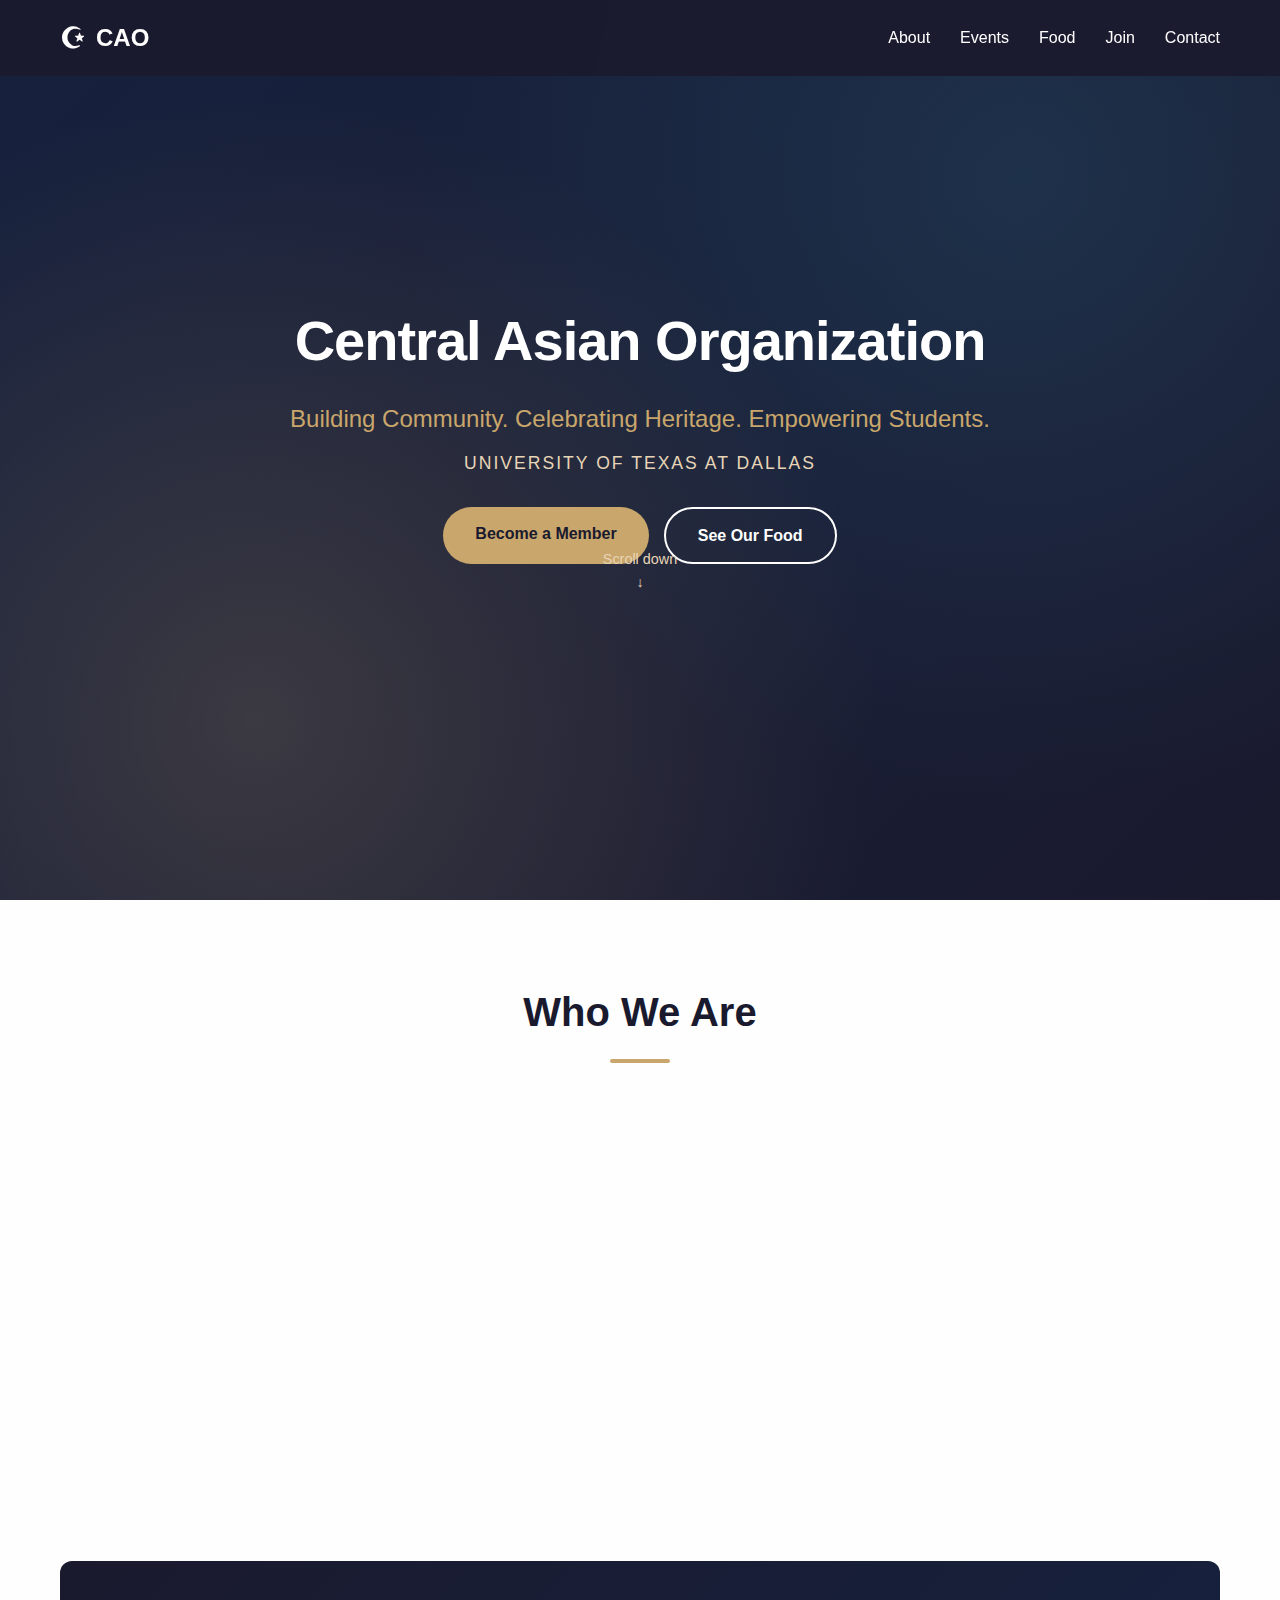
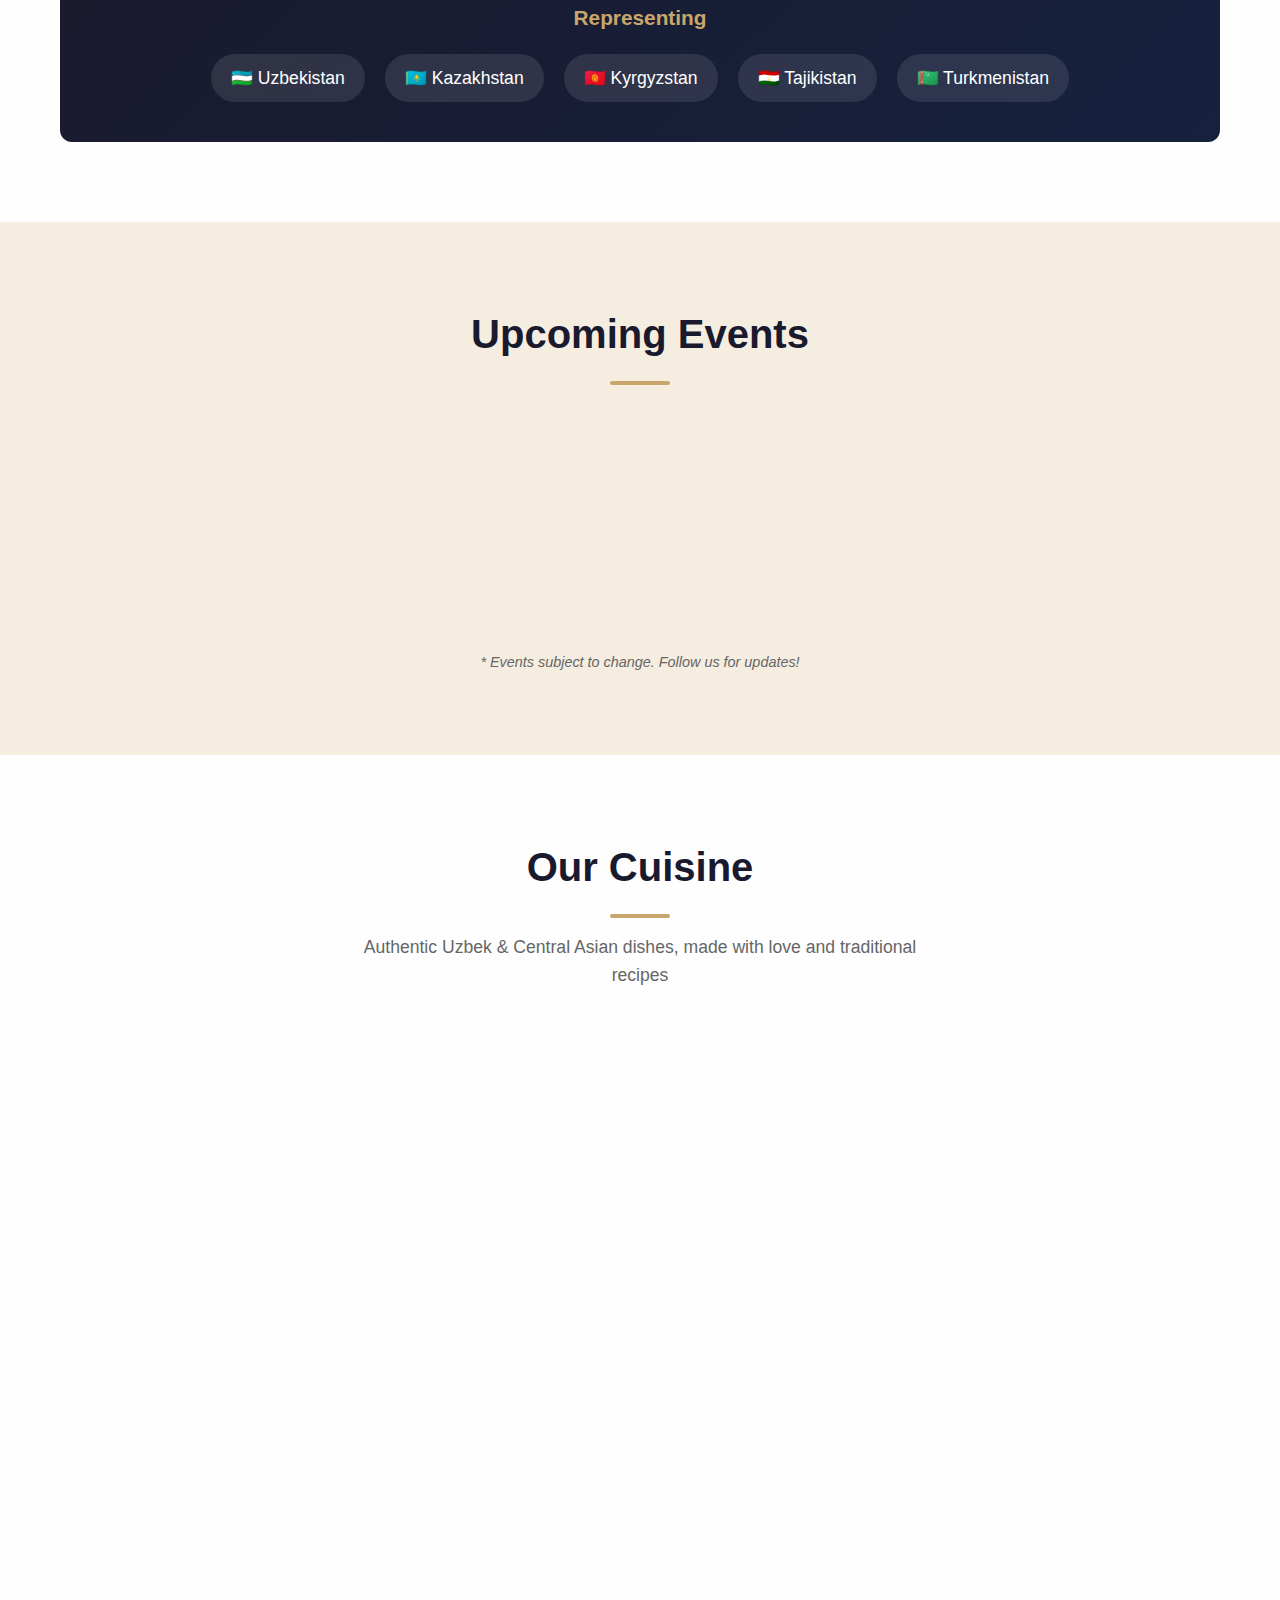
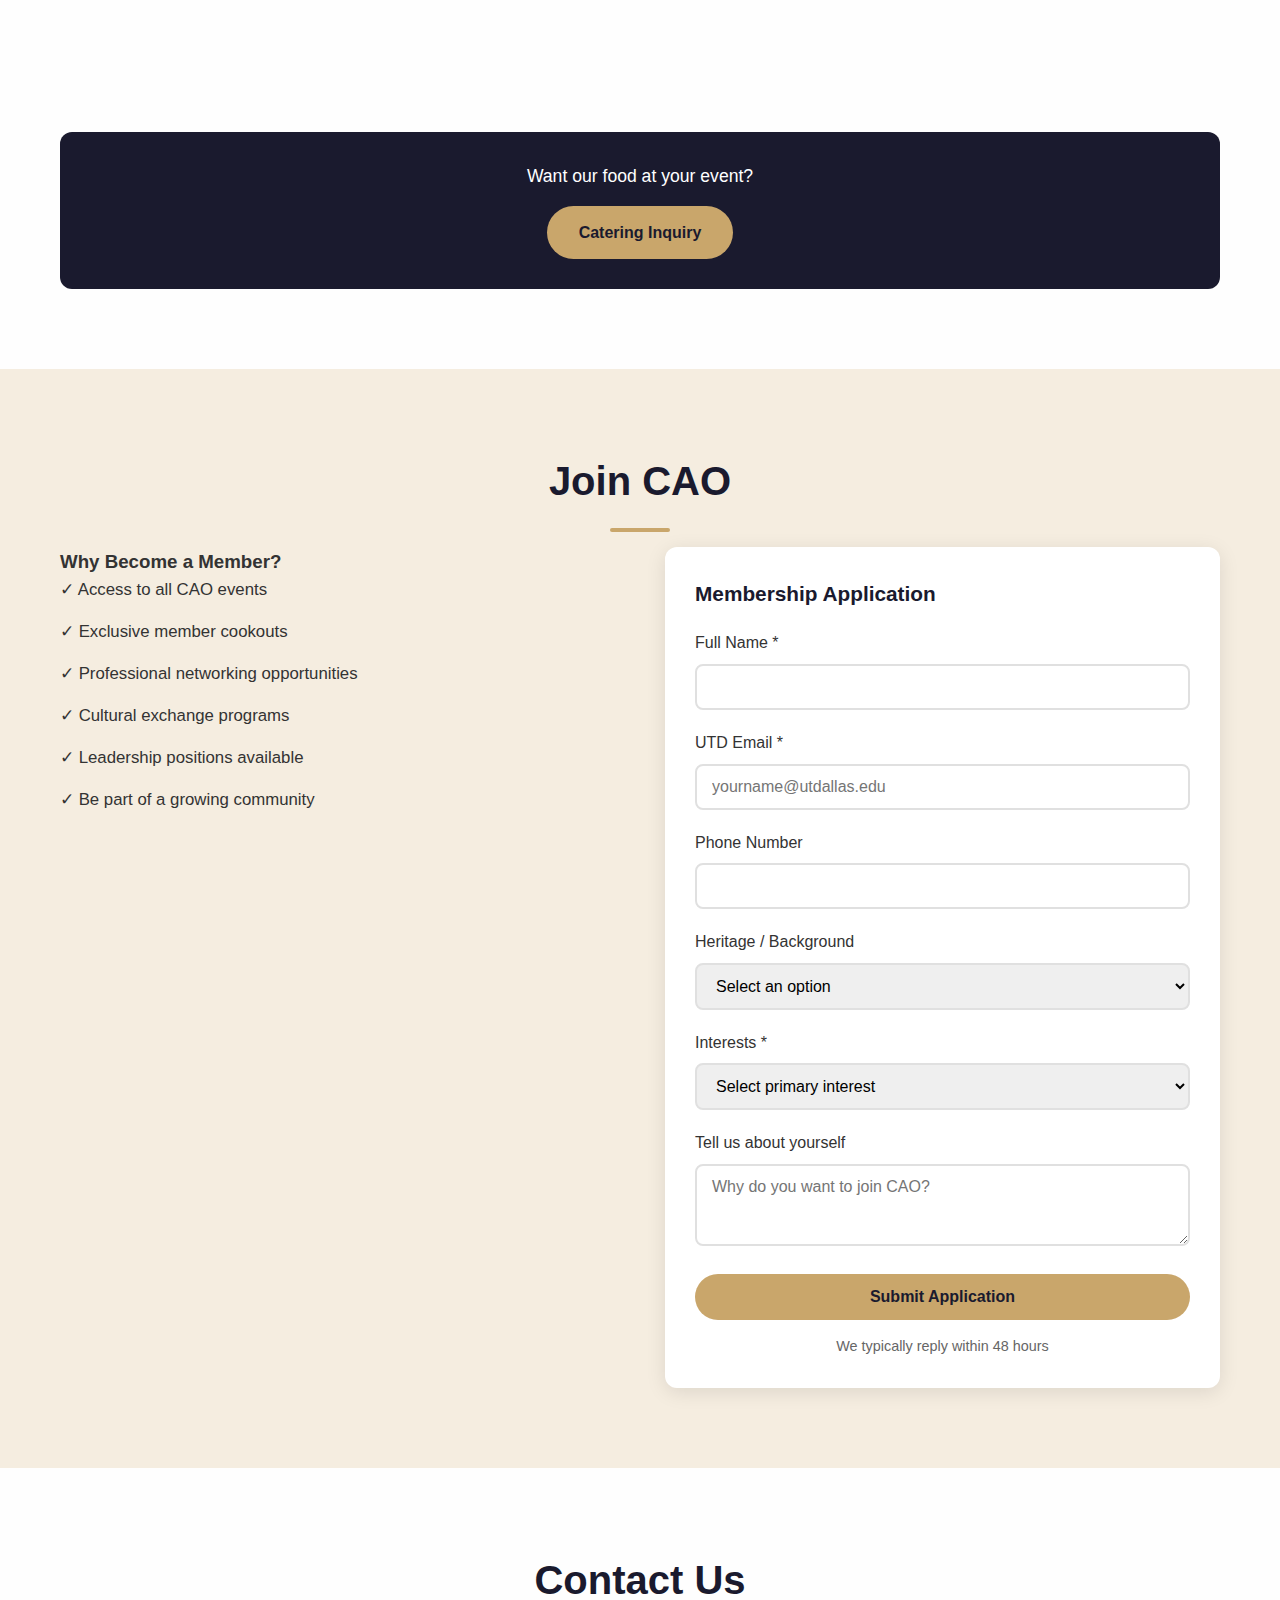
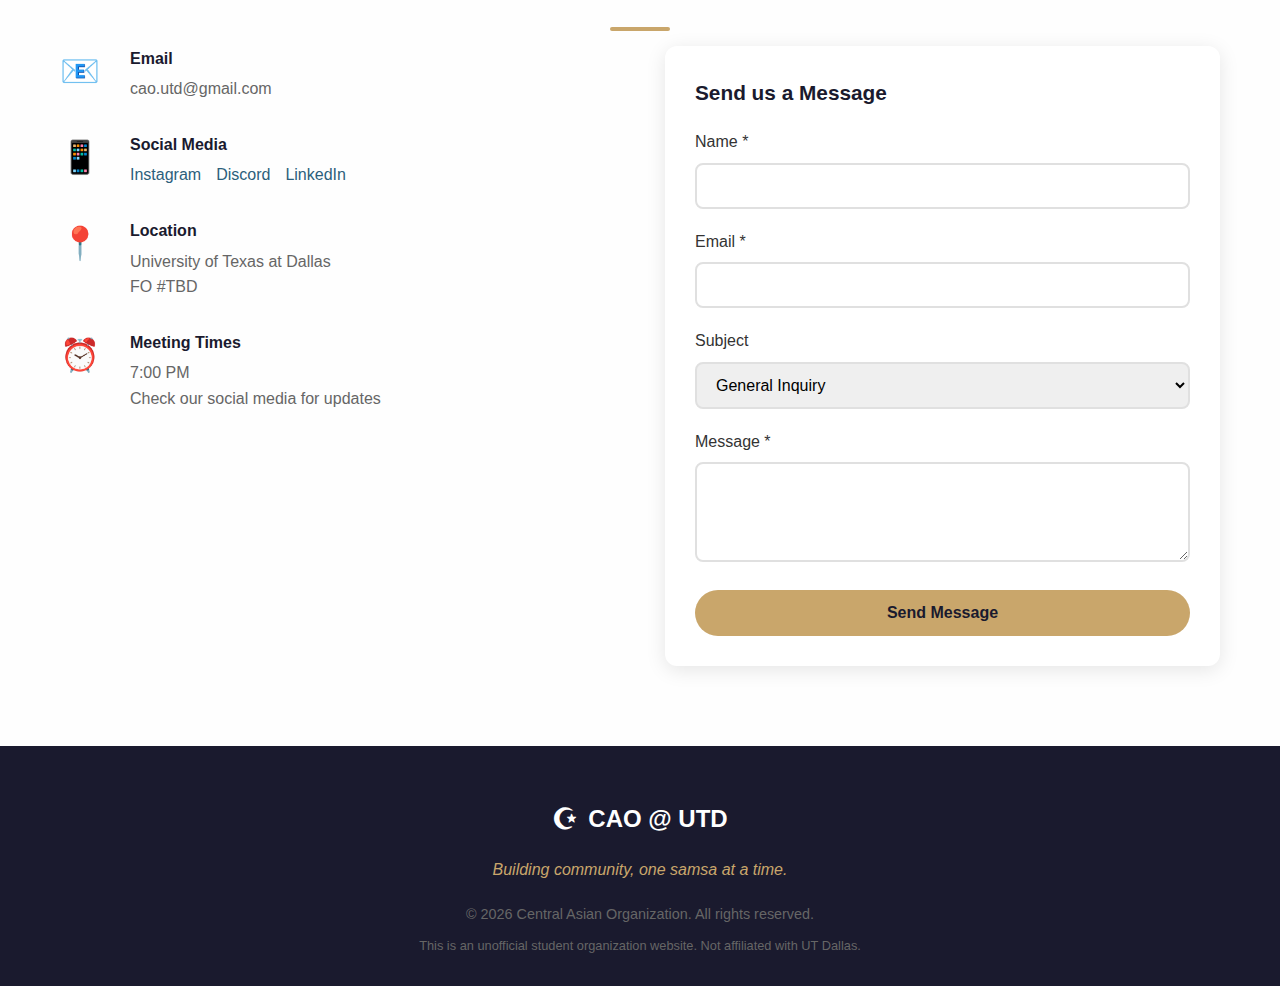
<file: index.html>
<!DOCTYPE html>
<html lang="en">
<head>
    <meta charset="UTF-8">
    <meta name="viewport" content="width=device-width, initial-scale=1.0">
    <title>Central Asian Organization | UTD</title>
    <meta name="description" content="CAO at UTD - Celebrating Central Asian culture, heritage, and cuisine. Join us for events, cookouts, and community.">
    <link rel="stylesheet" href="css/style.css">
    <link rel="icon" href="data:image/svg+xml,<svg xmlns='http://www.w3.org/2000/svg' viewBox='0 0 100 100'><text y='.9em' font-size='90'>🌏</text></svg>">
</head>
<body>
    <!-- Navigation -->
    <nav class="navbar">
        <div class="nav-container">
            <a href="#home" class="logo">
                <span class="logo-icon">☪</span>
                <span class="logo-text">CAO</span>
            </a>
            <button class="mobile-menu-btn" aria-label="Toggle menu">
                <span></span>
                <span></span>
                <span></span>
            </button>
            <ul class="nav-links">
                <li><a href="#about">About</a></li>
                <li><a href="#events">Events</a></li>
                <li><a href="#food">Food</a></li>
                <li><a href="#membership">Join</a></li>
                <li><a href="#contact">Contact</a></li>
            </ul>
        </div>
    </nav>

    <!-- Hero Section -->
    <section id="home" class="hero">
        <div class="hero-content">
            <h1>Central Asian Organization</h1>
            <p class="tagline">Building Community. Celebrating Heritage. Empowering Students.</p>
            <p class="university">University of Texas at Dallas</p>
            <div class="hero-buttons">
                <a href="#membership" class="btn btn-primary">Become a Member</a>
                <a href="#food" class="btn btn-secondary">See Our Food</a>
            </div>
            <div class="scroll-indicator">
                <span>Scroll down</span>
                <div class="arrow">↓</div>
            </div>
        </div>
        <div class="hero-overlay"></div>
    </section>

    <!-- About Section -->
    <section id="about" class="section">
        <div class="container">
            <h2 class="section-title">Who We Are</h2>
            <div class="about-grid">
                <div class="about-card">
                    <div class="about-icon">🎯</div>
                    <h3>Our Mission</h3>
                    <p>The Central Asian Organization (CAO) at UTD builds community, celebrates heritage, and empowers students from Uzbekistan, Kazakhstan, Kyrgyzstan, Tajikistan, Turkmenistan, and beyond through cultural events, language exchange, professional networking, and authentic cuisine that brings us together.</p>
                </div>
                <div class="about-card">
                    <div class="about-icon">🤝</div>
                    <h3>What We Do</h3>
                    <p>We host cultural nights, language exchanges, professional development events, and our famous cookouts featuring authentic Uzbek and Central Asian dishes. We bridge communities and create lasting connections.</p>
                </div>
                <div class="about-card">
                    <div class="about-icon">🌟</div>
                    <h3>Why Join</h3>
                    <p>Whether you're from Central Asia or simply interested in the culture, food, and people of this incredible region — CAO is your home at UTD. Make friends, learn new skills, and taste amazing food.</p>
                </div>
            </div>
            
            <!-- Countries We Represent -->
            <div class="countries-section">
                <h3>Representing</h3>
                <div class="countries-grid">
                    <span class="country">🇺🇿 Uzbekistan</span>
                    <span class="country">🇰🇿 Kazakhstan</span>
                    <span class="country">🇰🇬 Kyrgyzstan</span>
                    <span class="country">🇹🇯 Tajikistan</span>
                    <span class="country">🇹🇲 Turkmenistan</span>
                </div>
            </div>
        </div>
    </section>

    <!-- Events Section -->
    <section id="events" class="section section-alt">
        <div class="container">
            <h2 class="section-title">Upcoming Events</h2>
            <div class="events-grid">
                <div class="event-card">
                    <div class="event-date">
                        <span class="month">FEB</span>
                        <span class="day">22</span>
                    </div>
                    <div class="event-details">
                        <h3>Spring Cookout</h3>
                        <p class="event-location">📍 Student Union Plaza</p>
                        <p class="event-time">🕐 11:00 AM - 2:00 PM</p>
                        <p>Fresh samsas, manti, and more! Bring your friends and taste authentic Central Asian cuisine.</p>
                    </div>
                </div>
                <div class="event-card">
                    <div class="event-date">
                        <span class="month">MAR</span>
                        <span class="day">08</span>
                    </div>
                    <div class="event-details">
                        <h3>Nowruz Celebration</h3>
                        <p class="event-location">📍 Club Fair Room</p>
                        <p class="event-time">🕐 6:00 PM - 9:00 PM</p>
                        <p>Welcome spring with traditional Nowruz dishes, music, and cultural activities. Open to all UTD students!</p>
                    </div>
                </div>
                <div class="event-card">
                    <div class="event-date">
                        <span class="month">MAR</span>
                        <span class="day">15</span>
                    </div>
                    <div class="event-details">
                        <h3>Language Exchange Night</h3>
                        <p class="event-location">📍 JSOM Building</p>
                        <p class="event-time">🕐 7:00 PM - 9:00 PM</p>
                        <p>Learn basic phrases in Uzbek, Russian, and other Central Asian languages. All levels welcome!</p>
                    </div>
                </div>
            </div>
            <p class="events-note">* Events subject to change. Follow us for updates!</p>
        </div>
    </section>

    <!-- Food Section -->
    <section id="food" class="section">
        <div class="container">
            <h2 class="section-title">Our Cuisine</h2>
            <p class="section-subtitle">Authentic Uzbek & Central Asian dishes, made with love and traditional recipes</p>
            
            <div class="food-grid">
                <div class="food-item">
                    <div class="food-image" style="background: linear-gradient(135deg, #e8d5b7 0%, #c9a66b 100%);">
                        <span class="food-emoji">🥟</span>
                    </div>
                    <h3>Samsa</h3>
                    <p>Flaky pastry filled with spiced lamb or beef, baked to golden perfection. Our signature dish.</p>
                </div>
                <div class="food-item">
                    <div class="food-image" style="background: linear-gradient(135deg, #f5e6d3 0%, #deb887 100%);">
                        <span class="food-emoji">🥟</span>
                    </div>
                    <h3>Manti</h3>
                    <p>Steamed dumplings filled with tender meat and onions, served with tangy yogurt sauce.</p>
                </div>
                <div class="food-item">
                    <div class="food-image" style="background: linear-gradient(135deg, #ffe4b5 0%, #daa520 100%);">
                        <span class="food-emoji">🍢</span>
                    </div>
                    <h3>Shashlik</h3>
                    <p>Juicy marinated meat skewers grilled to smoky perfection. A Central Asian favorite.</p>
                </div>
                <div class="food-item">
                    <div class="food-image" style="background: linear-gradient(135deg, #fff8dc 0%, #f0e68c 100%);">
                        <span class="food-emoji">🍜</span>
                    </div>
                    <h3>Lagman</h3>
                    <p>Hand-pulled noodles stir-fried with vegetables and your choice of meat in aromatic spices.</p>
                </div>
                <div class="food-item">
                    <div class="food-image" style="background: linear-gradient(135deg, #f4a460 0%, #8b4513 100%);">
                        <span class="food-emoji">🫓</span>
                    </div>
                    <h3>Non / Lepyoshka</h3>
                    <p>Traditional flatbread baked in a tandir-style oven. Perfect with any dish or as a snack.</p>
                </div>
                <div class="food-item">
                    <div class="food-image" style="background: linear-gradient(135deg, #98fb98 0%, #32cd32 100%);">
                        <span class="food-emoji">🥗</span>
                    </div>
                    <h3>Achchiq</h3>
                    <p>Refreshing sprout salad with mung beans, cilantro, and chili-vinegar dressing.</p>
                </div>
            </div>
            
            <div class="food-cta">
                <p>Want our food at your event?</p>
                <a href="#contact" class="btn btn-primary">Catering Inquiry</a>
            </div>
        </div>
    </section>

    <!-- Membership Section -->
    <section id="membership" class="section section-alt">
        <div class="container">
            <h2 class="section-title">Join CAO</h2>
            <div class="membership-content">
                <div class="membership-info">
                    <h3>Why Become a Member?</h3>
                    <ul class="benefits-list">
                        <li>✓ Access to all CAO events</li>
                        <li>✓ Exclusive member cookouts</li>
                        <li>✓ Professional networking opportunities</li>
                        <li>✓ Cultural exchange programs</li>
                        <li>✓ Leadership positions available</li>
                        <li>✓ Be part of a growing community</li>
                    </ul>
                </div>
                <div class="membership-form-container">
                    <h3>Membership Application</h3>
                    <form id="membership-form" class="membership-form">
                        <div class="form-group">
                            <label for="name">Full Name *</label>
                            <input type="text" id="name" name="name" required>
                        </div>
                        <div class="form-group">
                            <label for="email">UTD Email *</label>
                            <input type="email" id="email" name="email" required placeholder="yourname@utdallas.edu">
                        </div>
                        <div class="form-group">
                            <label for="phone">Phone Number</label>
                            <input type="tel" id="phone" name="phone">
                        </div>
                        <div class="form-group">
                            <label for="heritage">Heritage / Background</label>
                            <select id="heritage" name="heritage">
                                <option value="">Select an option</option>
                                <option value="uzbek">Uzbek</option>
                                <option value="kazakh">Kazakh</option>
                                <option value="kyrgyz">Kyrgyz</option>
                                <option value="tajik">Tajik</option>
                                <option value="turkmen">Turkmen</option>
                                <option value="other-central-asian">Other Central Asian</option>
                                <option value="other">Other</option>
                            </select>
                        </div>
                        <div class="form-group">
                            <label for="interests">Interests *</label>
                            <select id="interests" name="interests" required>
                                <option value="">Select primary interest</option>
                                <option value="cultural">Cultural Events</option>
                                <option value="food">Food & Cookouts</option>
                                <option value="language">Language Exchange</option>
                                <option value="networking">Professional Networking</option>
                                <option value="leadership">Leadership</option>
                            </select>
                        </div>
                        <div class="form-group">
                            <label for="message">Tell us about yourself</label>
                            <textarea id="message" name="message" rows="3" placeholder="Why do you want to join CAO?"></textarea>
                        </div>
                        <button type="submit" class="btn btn-primary btn-full">Submit Application</button>
                    </form>
                    <p class="form-note">We typically reply within 48 hours</p>
                </div>
            </div>
        </div>
    </section>

    <!-- Contact Section -->
    <section id="contact" class="section">
        <div class="container">
            <h2 class="section-title">Contact Us</h2>
            <div class="contact-grid">
                <div class="contact-info">
                    <div class="contact-item">
                        <span class="contact-icon">📧</span>
                        <div>
                            <h4>Email</h4>
                            <a href="mailto:cao.utd@gmail.com">cao.utd@gmail.com</a>
                        </div>
                    </div>
                    <div class="contact-item">
                        <span class="contact-icon">📱</span>
                        <div>
                            <h4>Social Media</h4>
                            <div class="social-links">
                                <a href="https://www.instagram.com/cao_utd/" target="_blank">Instagram</a>
                                <a href="#" target="_blank">Discord</a>
                                <a href="#" target="_blank">LinkedIn</a>
                            </div>
                        </div>
                    </div>
                    <div class="contact-item">
                        <span class="contact-icon">📍</span>
                        <div>
                            <h4>Location</h4>
                            <p>University of Texas at Dallas<br>FO #TBD</p>
                        </div>
                    </div>
                    <div class="contact-item">
                        <span class="contact-icon">⏰</span>
                        <div>
                            <h4>Meeting Times</h4>
                            <p> 7:00 PM<br>Check our social media for updates</p>
                        </div>
                    </div>
                </div>
                <div class="contact-form-container">
                    <h3>Send us a Message</h3>
                    <form id="contact-form" class="contact-form">
                        <div class="form-group">
                            <label for="contact-name">Name *</label>
                            <input type="text" id="contact-name" name="name" required>
                        </div>
                        <div class="form-group">
                            <label for="contact-email">Email *</label>
                            <input type="email" id="contact-email" name="email" required>
                        </div>
                        <div class="form-group">
                            <label for="subject">Subject</label>
                            <select id="subject" name="subject">
                                <option value="general">General Inquiry</option>
                                <option value="membership">Membership</option>
                                <option value="catering">Catering Request</option>
                                <option value="partnership">Partnership</option>
                                <option value="other">Other</option>
                            </select>
                        </div>
                        <div class="form-group">
                            <label for="contact-message">Message *</label>
                            <textarea id="contact-message" name="message" rows="4" required></textarea>
                        </div>
                        <button type="submit" class="btn btn-primary btn-full">Send Message</button>
                    </form>
                </div>
            </div>
        </div>
    </section>

    <!-- Footer -->
    <footer class="footer">
        <div class="container">
            <div class="footer-content">
                <div class="footer-logo">
                    <span class="logo-icon">☪</span>
                    <span>CAO @ UTD</span>
                </div>
                <p class="footer-tagline">Building community, one samsa at a time.</p>
                <p class="footer-copyright">© 2026 Central Asian Organization. All rights reserved.</p>
                <p class="footer-disclaimer">This is an unofficial student organization website. Not affiliated with UT Dallas.</p>
            </div>
        </div>
    </footer>

    <script src="js/main.js"></script>
</body>
</html>
</file>
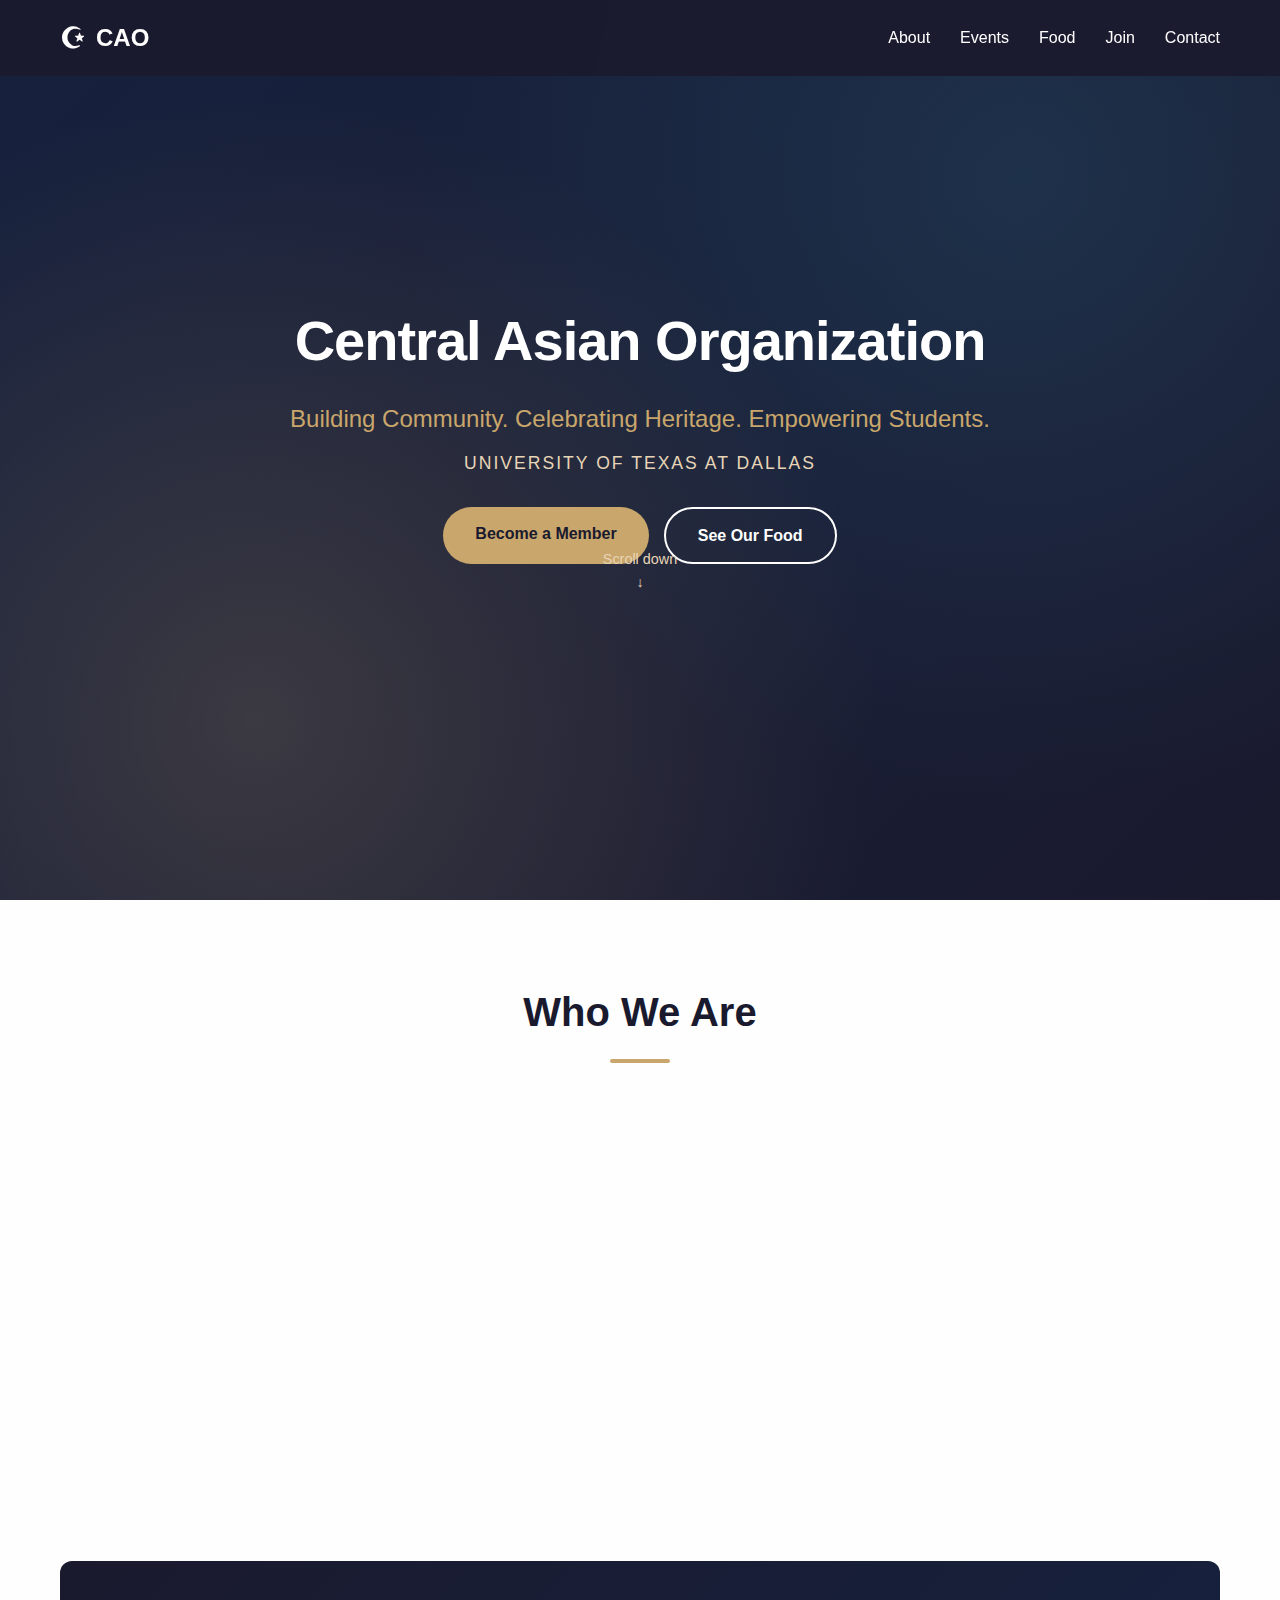
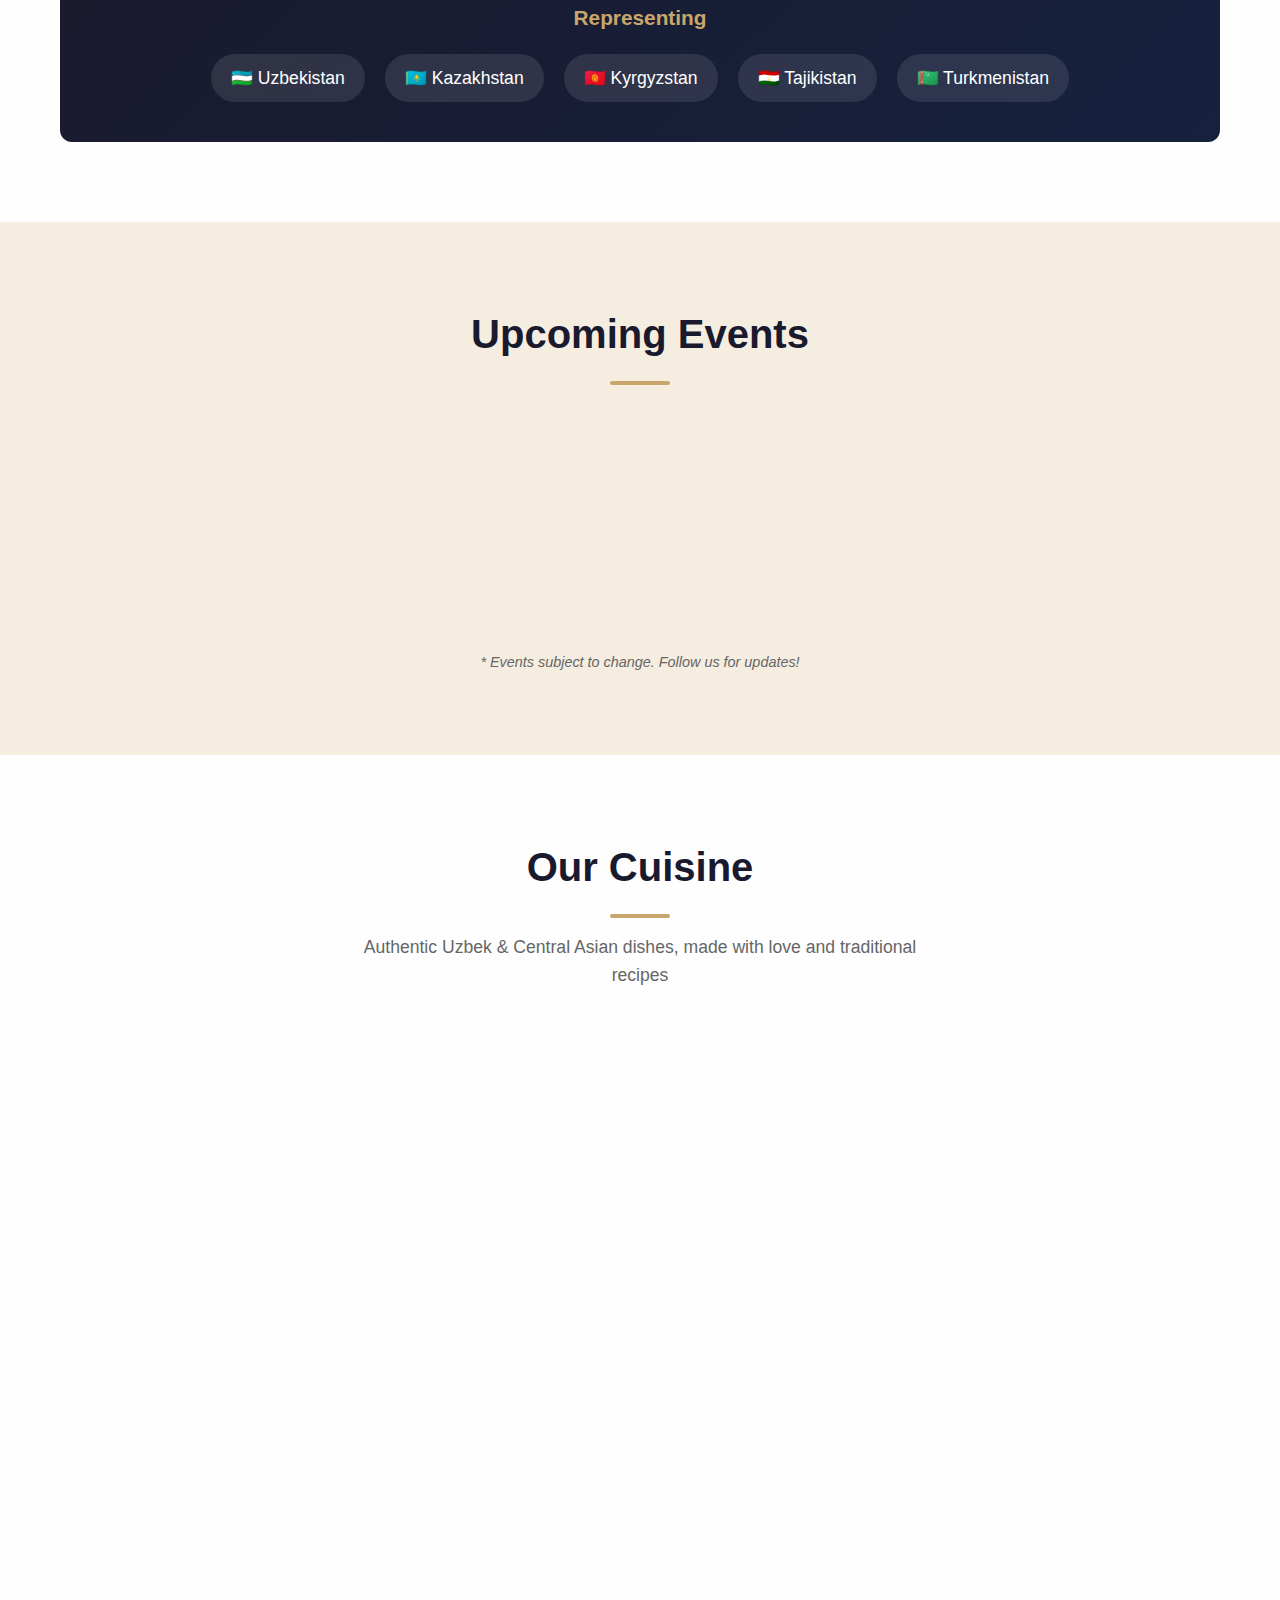
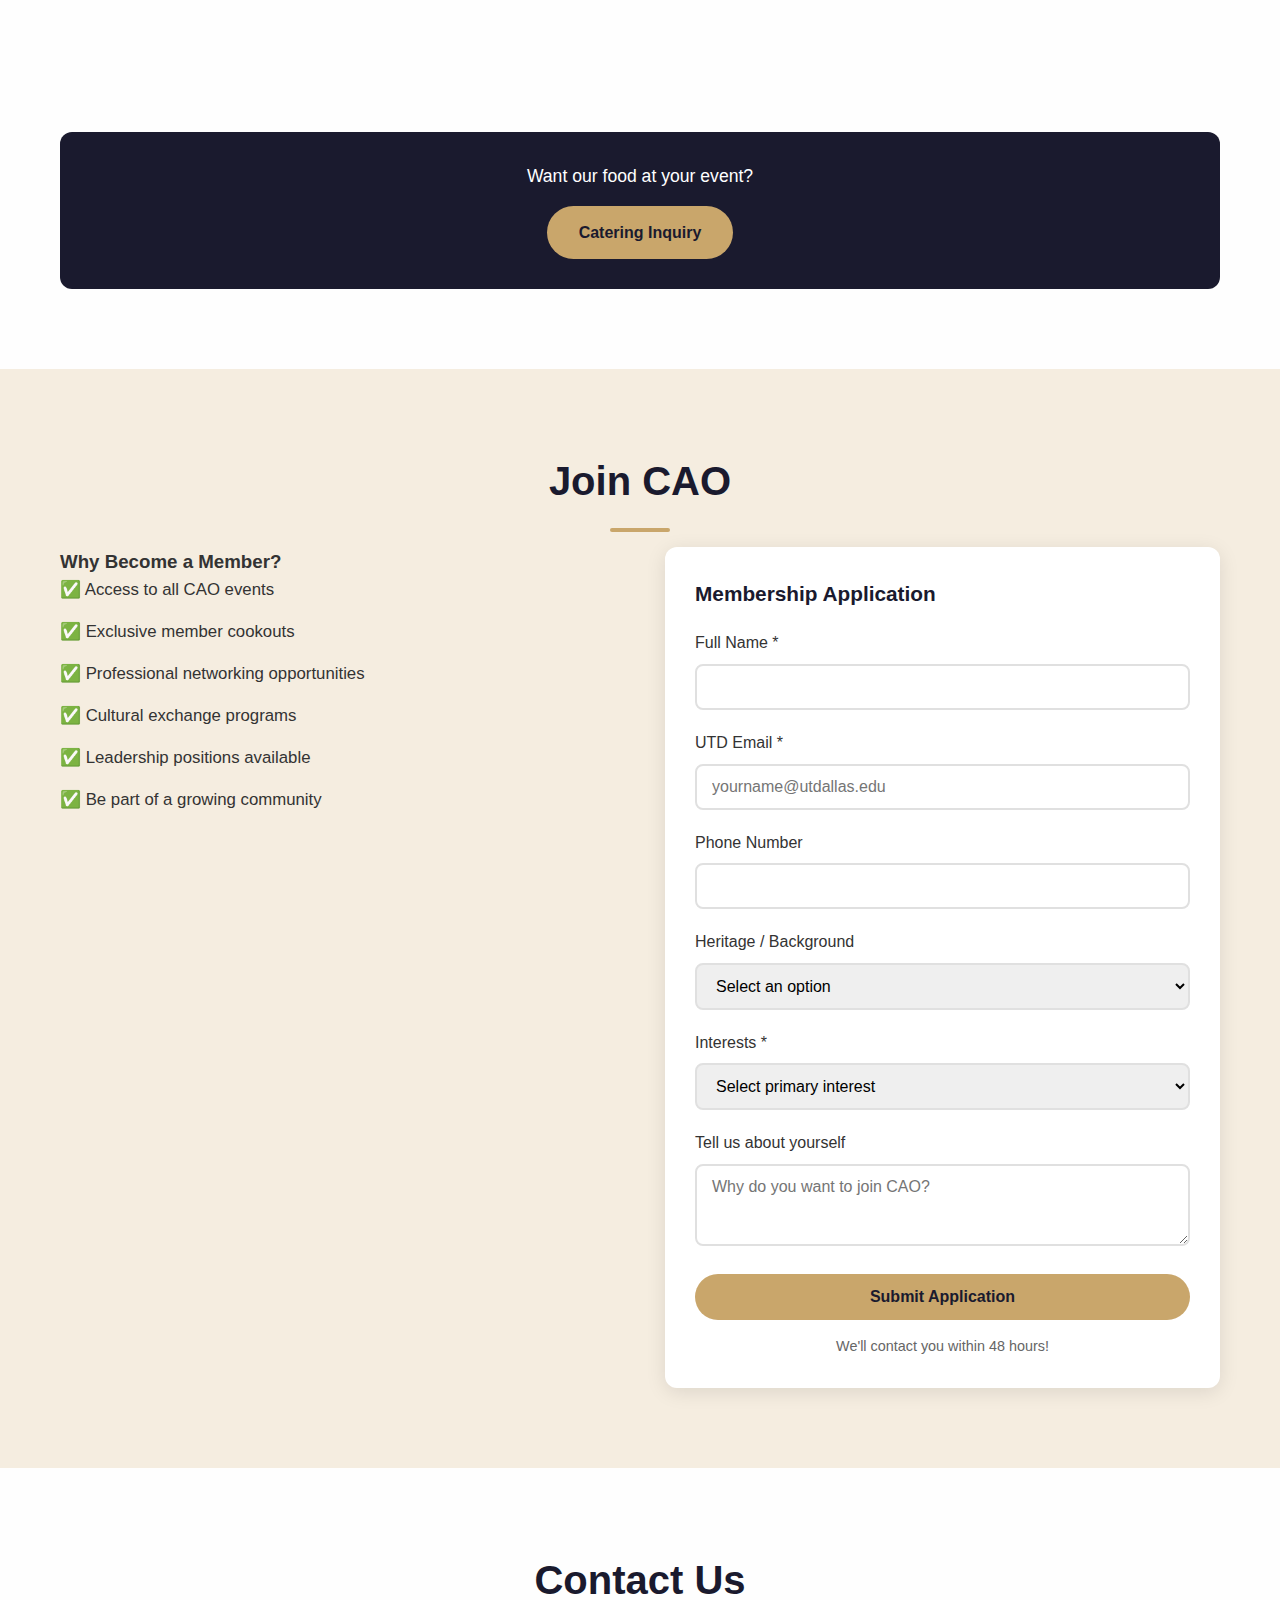
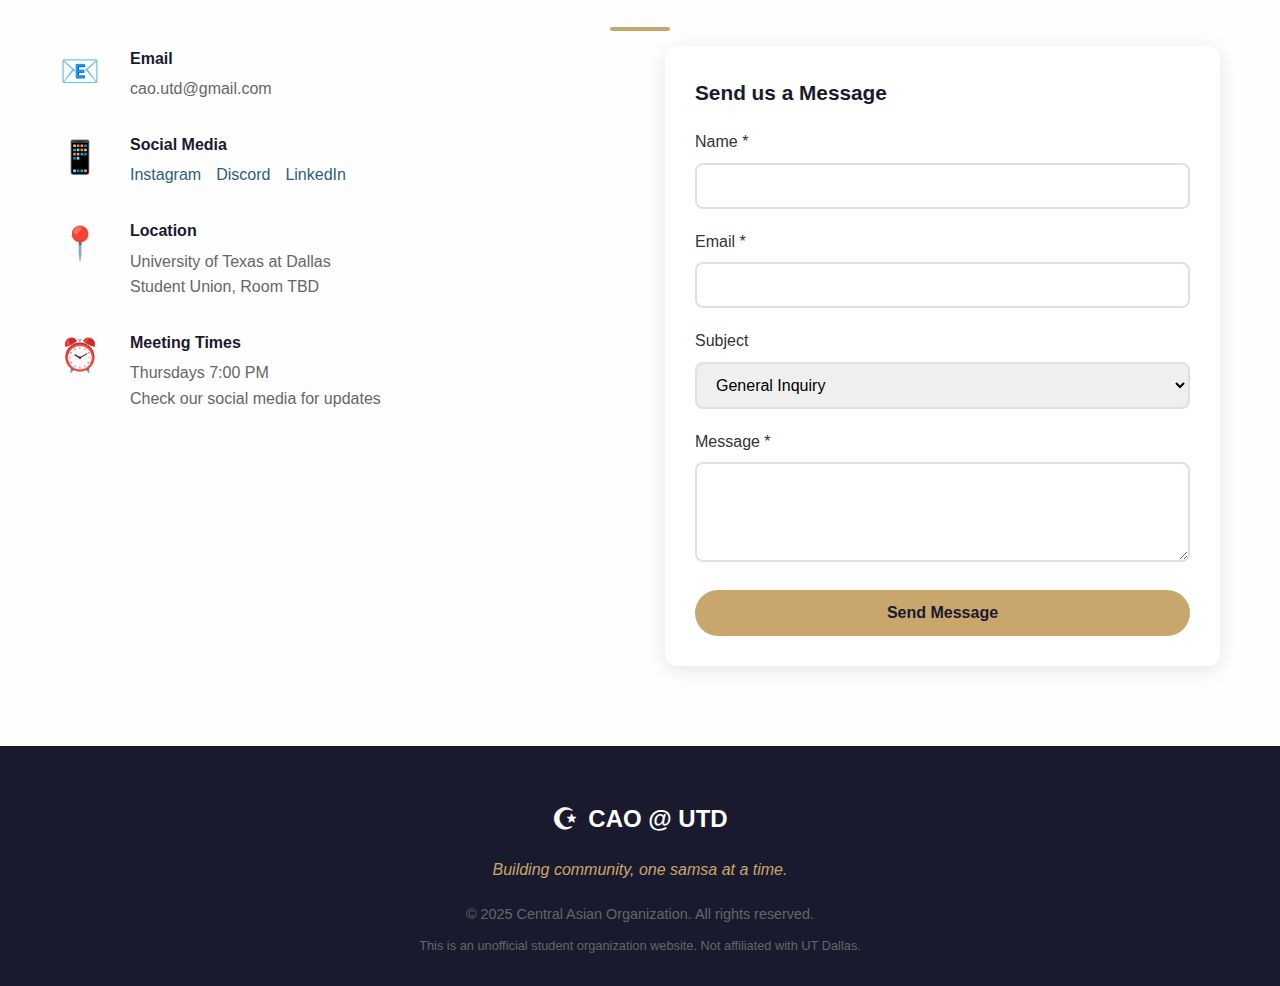
<file: cao-website/index.html>
<!DOCTYPE html>
<html lang="en">
<head>
    <meta charset="UTF-8">
    <meta name="viewport" content="width=device-width, initial-scale=1.0">
    <title>Central Asian Organization | UTD</title>
    <meta name="description" content="CAO at UTD - Celebrating Central Asian culture, heritage, and cuisine. Join us for events, cookouts, and community.">
    <link rel="stylesheet" href="css/style.css">
    <link rel="icon" href="data:image/svg+xml,<svg xmlns='http://www.w3.org/2000/svg' viewBox='0 0 100 100'><text y='.9em' font-size='90'>🌏</text></svg>">
</head>
<body>
    <!-- Navigation -->
    <nav class="navbar">
        <div class="nav-container">
            <a href="#home" class="logo">
                <span class="logo-icon">☪</span>
                <span class="logo-text">CAO</span>
            </a>
            <button class="mobile-menu-btn" aria-label="Toggle menu">
                <span></span>
                <span></span>
                <span></span>
            </button>
            <ul class="nav-links">
                <li><a href="#about">About</a></li>
                <li><a href="#events">Events</a></li>
                <li><a href="#food">Food</a></li>
                <li><a href="#membership">Join</a></li>
                <li><a href="#contact">Contact</a></li>
            </ul>
        </div>
    </nav>

    <!-- Hero Section -->
    <section id="home" class="hero">
        <div class="hero-content">
            <h1>Central Asian Organization</h1>
            <p class="tagline">Building Community. Celebrating Heritage. Empowering Students.</p>
            <p class="university">University of Texas at Dallas</p>
            <div class="hero-buttons">
                <a href="#membership" class="btn btn-primary">Become a Member</a>
                <a href="#food" class="btn btn-secondary">See Our Food</a>
            </div>
            <div class="scroll-indicator">
                <span>Scroll down</span>
                <div class="arrow">↓</div>
            </div>
        </div>
        <div class="hero-overlay"></div>
    </section>

    <!-- About Section -->
    <section id="about" class="section">
        <div class="container">
            <h2 class="section-title">Who We Are</h2>
            <div class="about-grid">
                <div class="about-card">
                    <div class="about-icon">🎯</div>
                    <h3>Our Mission</h3>
                    <p>The Central Asian Organization (CAO) at UTD builds community, celebrates heritage, and empowers students from Uzbekistan, Kazakhstan, Kyrgyzstan, Tajikistan, Turkmenistan, and beyond through cultural events, language exchange, professional networking, and authentic cuisine that brings us together.</p>
                </div>
                <div class="about-card">
                    <div class="about-icon">🤝</div>
                    <h3>What We Do</h3>
                    <p>We host cultural nights, language exchanges, professional development events, and our famous cookouts featuring authentic Uzbek and Central Asian dishes. We bridge communities and create lasting connections.</p>
                </div>
                <div class="about-card">
                    <div class="about-icon">🌟</div>
                    <h3>Why Join</h3>
                    <p>Whether you're from Central Asia or simply interested in the culture, food, and people of this incredible region — CAO is your home at UTD. Make friends, learn new skills, and taste amazing food.</p>
                </div>
            </div>
            
            <!-- Countries We Represent -->
            <div class="countries-section">
                <h3>Representing</h3>
                <div class="countries-grid">
                    <span class="country">🇺🇿 Uzbekistan</span>
                    <span class="country">🇰🇿 Kazakhstan</span>
                    <span class="country">🇰🇬 Kyrgyzstan</span>
                    <span class="country">🇹🇯 Tajikistan</span>
                    <span class="country">🇹🇲 Turkmenistan</span>
                </div>
            </div>
        </div>
    </section>

    <!-- Events Section -->
    <section id="events" class="section section-alt">
        <div class="container">
            <h2 class="section-title">Upcoming Events</h2>
            <div class="events-grid">
                <div class="event-card">
                    <div class="event-date">
                        <span class="month">FEB</span>
                        <span class="day">22</span>
                    </div>
                    <div class="event-details">
                        <h3>Spring Cookout</h3>
                        <p class="event-location">📍 Student Union Plaza</p>
                        <p class="event-time">🕐 11:00 AM - 2:00 PM</p>
                        <p>Fresh samsas, manti, and more! Bring your friends and taste authentic Central Asian cuisine.</p>
                    </div>
                </div>
                <div class="event-card">
                    <div class="event-date">
                        <span class="month">MAR</span>
                        <span class="day">08</span>
                    </div>
                    <div class="event-details">
                        <h3>Nowruz Celebration</h3>
                        <p class="event-location">📍 Club Fair Room</p>
                        <p class="event-time">🕐 6:00 PM - 9:00 PM</p>
                        <p>Welcome spring with traditional Nowruz dishes, music, and cultural activities. Open to all UTD students!</p>
                    </div>
                </div>
                <div class="event-card">
                    <div class="event-date">
                        <span class="month">MAR</span>
                        <span class="day">15</span>
                    </div>
                    <div class="event-details">
                        <h3>Language Exchange Night</h3>
                        <p class="event-location">📍 JSOM Building</p>
                        <p class="event-time">🕐 7:00 PM - 9:00 PM</p>
                        <p>Learn basic phrases in Uzbek, Russian, and other Central Asian languages. All levels welcome!</p>
                    </div>
                </div>
            </div>
            <p class="events-note">* Events subject to change. Follow us for updates!</p>
        </div>
    </section>

    <!-- Food Section -->
    <section id="food" class="section">
        <div class="container">
            <h2 class="section-title">Our Cuisine</h2>
            <p class="section-subtitle">Authentic Uzbek & Central Asian dishes, made with love and traditional recipes</p>
            
            <div class="food-grid">
                <div class="food-item">
                    <div class="food-image" style="background: linear-gradient(135deg, #e8d5b7 0%, #c9a66b 100%);">
                        <span class="food-emoji">🥟</span>
                    </div>
                    <h3>Samsa</h3>
                    <p>Flaky pastry filled with spiced lamb or beef, baked to golden perfection. Our signature dish.</p>
                </div>
                <div class="food-item">
                    <div class="food-image" style="background: linear-gradient(135deg, #f5e6d3 0%, #deb887 100%);">
                        <span class="food-emoji">🥟</span>
                    </div>
                    <h3>Manti</h3>
                    <p>Steamed dumplings filled with tender meat and onions, served with tangy yogurt sauce.</p>
                </div>
                <div class="food-item">
                    <div class="food-image" style="background: linear-gradient(135deg, #ffe4b5 0%, #daa520 100%);">
                        <span class="food-emoji">🍢</span>
                    </div>
                    <h3>Shashlik</h3>
                    <p>Juicy marinated meat skewers grilled to smoky perfection. A Central Asian favorite.</p>
                </div>
                <div class="food-item">
                    <div class="food-image" style="background: linear-gradient(135deg, #fff8dc 0%, #f0e68c 100%);">
                        <span class="food-emoji">🍜</span>
                    </div>
                    <h3>Lagman</h3>
                    <p>Hand-pulled noodles stir-fried with vegetables and your choice of meat in aromatic spices.</p>
                </div>
                <div class="food-item">
                    <div class="food-image" style="background: linear-gradient(135deg, #f4a460 0%, #8b4513 100%);">
                        <span class="food-emoji">🫓</span>
                    </div>
                    <h3>Non / Lepyoshka</h3>
                    <p>Traditional flatbread baked in a tandir-style oven. Perfect with any dish or as a snack.</p>
                </div>
                <div class="food-item">
                    <div class="food-image" style="background: linear-gradient(135deg, #98fb98 0%, #32cd32 100%);">
                        <span class="food-emoji">🥗</span>
                    </div>
                    <h3>Achchiq</h3>
                    <p>Refreshing sprout salad with mung beans, cilantro, and chili-vinegar dressing.</p>
                </div>
            </div>
            
            <div class="food-cta">
                <p>Want our food at your event?</p>
                <a href="#contact" class="btn btn-primary">Catering Inquiry</a>
            </div>
        </div>
    </section>

    <!-- Membership Section -->
    <section id="membership" class="section section-alt">
        <div class="container">
            <h2 class="section-title">Join CAO</h2>
            <div class="membership-content">
                <div class="membership-info">
                    <h3>Why Become a Member?</h3>
                    <ul class="benefits-list">
                        <li>✅ Access to all CAO events</li>
                        <li>✅ Exclusive member cookouts</li>
                        <li>✅ Professional networking opportunities</li>
                        <li>✅ Cultural exchange programs</li>
                        <li>✅ Leadership positions available</li>
                        <li>✅ Be part of a growing community</li>
                    </ul>
                </div>
                <div class="membership-form-container">
                    <h3>Membership Application</h3>
                    <form id="membership-form" class="membership-form">
                        <div class="form-group">
                            <label for="name">Full Name *</label>
                            <input type="text" id="name" name="name" required>
                        </div>
                        <div class="form-group">
                            <label for="email">UTD Email *</label>
                            <input type="email" id="email" name="email" required placeholder="yourname@utdallas.edu">
                        </div>
                        <div class="form-group">
                            <label for="phone">Phone Number</label>
                            <input type="tel" id="phone" name="phone">
                        </div>
                        <div class="form-group">
                            <label for="heritage">Heritage / Background</label>
                            <select id="heritage" name="heritage">
                                <option value="">Select an option</option>
                                <option value="uzbek">Uzbek</option>
                                <option value="kazakh">Kazakh</option>
                                <option value="kyrgyz">Kyrgyz</option>
                                <option value="tajik">Tajik</option>
                                <option value="turkmen">Turkmen</option>
                                <option value="other-central-asian">Other Central Asian</option>
                                <option value="other">Other</option>
                            </select>
                        </div>
                        <div class="form-group">
                            <label for="interests">Interests *</label>
                            <select id="interests" name="interests" required>
                                <option value="">Select primary interest</option>
                                <option value="cultural">Cultural Events</option>
                                <option value="food">Food & Cookouts</option>
                                <option value="language">Language Exchange</option>
                                <option value="networking">Professional Networking</option>
                                <option value="leadership">Leadership</option>
                            </select>
                        </div>
                        <div class="form-group">
                            <label for="message">Tell us about yourself</label>
                            <textarea id="message" name="message" rows="3" placeholder="Why do you want to join CAO?"></textarea>
                        </div>
                        <button type="submit" class="btn btn-primary btn-full">Submit Application</button>
                    </form>
                    <p class="form-note">We'll contact you within 48 hours!</p>
                </div>
            </div>
        </div>
    </section>

    <!-- Contact Section -->
    <section id="contact" class="section">
        <div class="container">
            <h2 class="section-title">Contact Us</h2>
            <div class="contact-grid">
                <div class="contact-info">
                    <div class="contact-item">
                        <span class="contact-icon">📧</span>
                        <div>
                            <h4>Email</h4>
                            <a href="mailto:cao.utd@gmail.com">cao.utd@gmail.com</a>
                        </div>
                    </div>
                    <div class="contact-item">
                        <span class="contact-icon">📱</span>
                        <div>
                            <h4>Social Media</h4>
                            <div class="social-links">
                                <a href="#" target="_blank">Instagram</a>
                                <a href="#" target="_blank">Discord</a>
                                <a href="#" target="_blank">LinkedIn</a>
                            </div>
                        </div>
                    </div>
                    <div class="contact-item">
                        <span class="contact-icon">📍</span>
                        <div>
                            <h4>Location</h4>
                            <p>University of Texas at Dallas<br>Student Union, Room TBD</p>
                        </div>
                    </div>
                    <div class="contact-item">
                        <span class="contact-icon">⏰</span>
                        <div>
                            <h4>Meeting Times</h4>
                            <p>Thursdays 7:00 PM<br>Check our social media for updates</p>
                        </div>
                    </div>
                </div>
                <div class="contact-form-container">
                    <h3>Send us a Message</h3>
                    <form id="contact-form" class="contact-form">
                        <div class="form-group">
                            <label for="contact-name">Name *</label>
                            <input type="text" id="contact-name" name="name" required>
                        </div>
                        <div class="form-group">
                            <label for="contact-email">Email *</label>
                            <input type="email" id="contact-email" name="email" required>
                        </div>
                        <div class="form-group">
                            <label for="subject">Subject</label>
                            <select id="subject" name="subject">
                                <option value="general">General Inquiry</option>
                                <option value="membership">Membership</option>
                                <option value="catering">Catering Request</option>
                                <option value="partnership">Partnership</option>
                                <option value="other">Other</option>
                            </select>
                        </div>
                        <div class="form-group">
                            <label for="contact-message">Message *</label>
                            <textarea id="contact-message" name="message" rows="4" required></textarea>
                        </div>
                        <button type="submit" class="btn btn-primary btn-full">Send Message</button>
                    </form>
                </div>
            </div>
        </div>
    </section>

    <!-- Footer -->
    <footer class="footer">
        <div class="container">
            <div class="footer-content">
                <div class="footer-logo">
                    <span class="logo-icon">☪</span>
                    <span>CAO @ UTD</span>
                </div>
                <p class="footer-tagline">Building community, one samsa at a time.</p>
                <p class="footer-copyright">© 2025 Central Asian Organization. All rights reserved.</p>
                <p class="footer-disclaimer">This is an unofficial student organization website. Not affiliated with UT Dallas.</p>
            </div>
        </div>
    </footer>

    <script src="js/main.js"></script>
</body>
</html>
</file>
<file: css/style.css>
/* ============================================
   CAO Website Styles
   Central Asian Organization @ UTD
   ============================================ */

/* CSS Variables */
:root {
    --primary: #c9a66b;
    --primary-dark: #a6854a;
    --secondary: #2c5f7c;
    --secondary-dark: #1e4460;
    --accent: #e8d5b7;
    --accent-light: #f5ede0;
    --dark: #1a1a2e;
    --dark-secondary: #16213e;
    --light: #fefefe;
    --text-dark: #333333;
    --text-light: #666666;
    --white: #ffffff;
    --shadow: 0 4px 20px rgba(0, 0, 0, 0.1);
    --shadow-hover: 0 8px 30px rgba(0, 0, 0, 0.15);
    --border-radius: 12px;
    --transition: all 0.3s ease;
}

/* Reset & Base */
* {
    margin: 0;
    padding: 0;
    box-sizing: border-box;
}

html {
    scroll-behavior: smooth;
}

body {
    font-family: 'Segoe UI', Tahoma, Geneva, Verdana, sans-serif;
    line-height: 1.6;
    color: var(--text-dark);
    background-color: var(--light);
}

.container {
    max-width: 1200px;
    margin: 0 auto;
    padding: 0 20px;
}

a {
    text-decoration: none;
    color: inherit;
}

ul {
    list-style: none;
}

img {
    max-width: 100%;
    display: block;
}

/* ============================================
   Navigation
   ============================================ */

.navbar {
    position: fixed;
    top: 0;
    left: 0;
    right: 0;
    background: rgba(26, 26, 46, 0.95);
    backdrop-filter: blur(10px);
    z-index: 1000;
    padding: 15px 0;
    transition: var(--transition);
}

.navbar.scrolled {
    padding: 10px 0;
    box-shadow: var(--shadow);
}

.nav-container {
    max-width: 1200px;
    margin: 0 auto;
    padding: 0 20px;
    display: flex;
    justify-content: space-between;
    align-items: center;
}

.logo {
    display: flex;
    align-items: center;
    gap: 10px;
    color: var(--white);
    font-weight: 700;
    font-size: 1.5rem;
}

.logo-icon {
    font-size: 1.8rem;
}

.nav-links {
    display: flex;
    gap: 30px;
}

.nav-links a {
    color: var(--white);
    font-weight: 500;
    transition: var(--transition);
    position: relative;
}

.nav-links a::after {
    content: '';
    position: absolute;
    bottom: -5px;
    left: 0;
    width: 0;
    height: 2px;
    background: var(--primary);
    transition: var(--transition);
}

.nav-links a:hover::after {
    width: 100%;
}

.nav-links a:hover {
    color: var(--primary);
}

.mobile-menu-btn {
    display: none;
    flex-direction: column;
    gap: 5px;
    background: none;
    border: none;
    cursor: pointer;
    padding: 5px;
}

.mobile-menu-btn span {
    width: 25px;
    height: 3px;
    background: var(--white);
    border-radius: 2px;
    transition: var(--transition);
}

/* ============================================
   Hero Section
   ============================================ */

.hero {
    height: 100vh;
    min-height: 600px;
    display: flex;
    align-items: center;
    justify-content: center;
    text-align: center;
    position: relative;
    background: linear-gradient(135deg, var(--dark-secondary) 0%, var(--dark) 100%);
    overflow: hidden;
}

.hero::before {
    content: '';
    position: absolute;
    top: 0;
    left: 0;
    right: 0;
    bottom: 0;
    background: 
        radial-gradient(circle at 20% 80%, rgba(201, 166, 107, 0.2) 0%, transparent 50%),
        radial-gradient(circle at 80% 20%, rgba(44, 95, 124, 0.3) 0%, transparent 50%);
}

.hero-content {
    position: relative;
    z-index: 1;
    padding: 20px;
    animation: fadeInUp 1s ease;
}

@keyframes fadeInUp {
    from {
        opacity: 0;
        transform: translateY(30px);
    }
    to {
        opacity: 1;
        transform: translateY(0);
    }
}

.hero h1 {
    font-size: 3.5rem;
    font-weight: 800;
    color: var(--white);
    margin-bottom: 15px;
    letter-spacing: -1px;
}

.hero .tagline {
    font-size: 1.5rem;
    color: var(--primary);
    margin-bottom: 10px;
    font-weight: 500;
}

.hero .university {
    font-size: 1.1rem;
    color: var(--accent);
    margin-bottom: 30px;
    text-transform: uppercase;
    letter-spacing: 2px;
}

.hero-buttons {
    display: flex;
    gap: 15px;
    justify-content: center;
    flex-wrap: wrap;
    margin-bottom: 40px;
}

.btn {
    display: inline-block;
    padding: 14px 32px;
    border-radius: 50px;
    font-weight: 600;
    font-size: 1rem;
    cursor: pointer;
    transition: var(--transition);
    border: none;
    text-align: center;
}

.btn-primary {
    background: var(--primary);
    color: var(--dark);
}

.btn-primary:hover {
    background: var(--primary-dark);
    transform: translateY(-2px);
    box-shadow: 0 5px 20px rgba(201, 166, 107, 0.4);
}

.btn-secondary {
    background: transparent;
    color: var(--white);
    border: 2px solid var(--white);
}

.btn-secondary:hover {
    background: var(--white);
    color: var(--dark);
    transform: translateY(-2px);
}

.btn-full {
    width: 100%;
}

.scroll-indicator {
    position: absolute;
    bottom: 30px;
    left: 50%;
    transform: translateX(-50%);
    color: var(--accent);
    font-size: 0.9rem;
    animation: bounce 2s infinite;
}

@keyframes bounce {
    0%, 20%, 50%, 80%, 100% {
        transform: translateX(-50%) translateY(0);
    }
    40% {
        transform: translateX(-50%) translateY(-10px);
    }
    60% {
        transform: translateX(-50%) translateY(-5px);
    }
}

/* ============================================
   Section Styles
   ============================================ */

.section {
    padding: 80px 0;
}

.section-alt {
    background: var(--accent-light);
}

.section-title {
    text-align: center;
    font-size: 2.5rem;
    font-weight: 700;
    color: var(--dark);
    margin-bottom: 15px;
    position: relative;
}

.section-title::after {
    content: '';
    display: block;
    width: 60px;
    height: 4px;
    background: var(--primary);
    margin: 15px auto 0;
    border-radius: 2px;
}

.section-subtitle {
    text-align: center;
    color: var(--text-light);
    font-size: 1.1rem;
    margin-bottom: 50px;
    max-width: 600px;
    margin-left: auto;
    margin-right: auto;
}

/* ============================================
   About Section
   ============================================ */

.about-grid {
    display: grid;
    grid-template-columns: repeat(auto-fit, minmax(300px, 1fr));
    gap: 30px;
    margin-bottom: 50px;
}

.about-card {
    background: var(--white);
    padding: 35px;
    border-radius: var(--border-radius);
    box-shadow: var(--shadow);
    transition: var(--transition);
    text-align: center;
}

.about-card:hover {
    transform: translateY(-5px);
    box-shadow: var(--shadow-hover);
}

.about-icon {
    font-size: 3rem;
    margin-bottom: 20px;
}

.about-card h3 {
    font-size: 1.3rem;
    color: var(--dark);
    margin-bottom: 15px;
}

.about-card p {
    color: var(--text-light);
    line-height: 1.7;
}

.countries-section {
    text-align: center;
    padding: 40px;
    background: linear-gradient(135deg, var(--dark) 0%, var(--dark-secondary) 100%);
    border-radius: var(--border-radius);
    color: var(--white);
}

.countries-section h3 {
    margin-bottom: 20px;
    font-size: 1.3rem;
    color: var(--primary);
}

.countries-grid {
    display: flex;
    flex-wrap: wrap;
    justify-content: center;
    gap: 20px;
}

.country {
    font-size: 1.1rem;
    padding: 10px 20px;
    background: rgba(255, 255, 255, 0.1);
    border-radius: 25px;
    transition: var(--transition);
}

.country:hover {
    background: var(--primary);
    color: var(--dark);
}

/* ============================================
   Events Section
   ============================================ */

.events-grid {
    display: grid;
    grid-template-columns: repeat(auto-fit, minmax(300px, 1fr));
    gap: 25px;
}

.event-card {
    background: var(--white);
    border-radius: var(--border-radius);
    box-shadow: var(--shadow);
    overflow: hidden;
    display: flex;
    transition: var(--transition);
}

.event-card:hover {
    transform: translateY(-5px);
    box-shadow: var(--shadow-hover);
}

.event-date {
    background: var(--secondary);
    color: var(--white);
    padding: 20px;
    display: flex;
    flex-direction: column;
    align-items: center;
    justify-content: center;
    min-width: 80px;
}

.event-date .month {
    font-size: 0.8rem;
    text-transform: uppercase;
    font-weight: 600;
    letter-spacing: 1px;
}

.event-date .day {
    font-size: 2rem;
    font-weight: 800;
    line-height: 1;
}

.event-details {
    padding: 20px;
    flex: 1;
}

.event-details h3 {
    color: var(--dark);
    margin-bottom: 10px;
}

.event-location, .event-time {
    font-size: 0.9rem;
    color: var(--text-light);
    margin-bottom: 5px;
}

.event-details p {
    margin-top: 10px;
    color: var(--text-dark);
    font-size: 0.95rem;
}

.events-note {
    text-align: center;
    margin-top: 30px;
    color: var(--text-light);
    font-style: italic;
    font-size: 0.9rem;
}

/* ============================================
   Food Section
   ============================================ */

.food-grid {
    display: grid;
    grid-template-columns: repeat(auto-fit, minmax(280px, 1fr));
    gap: 25px;
}

.food-item {
    background: var(--white);
    border-radius: var(--border-radius);
    overflow: hidden;
    box-shadow: var(--shadow);
    transition: var(--transition);
}

.food-item:hover {
    transform: translateY(-5px);
    box-shadow: var(--shadow-hover);
}

.food-image {
    height: 180px;
    display: flex;
    align-items: center;
    justify-content: center;
}

.food-emoji {
    font-size: 4rem;
}

.food-item h3 {
    padding: 20px 20px 10px;
    color: var(--dark);
    font-size: 1.2rem;
}

.food-item p {
    padding: 0 20px 20px;
    color: var(--text-light);
    font-size: 0.95rem;
}

.food-cta {
    text-align: center;
    margin-top: 50px;
    padding: 30px;
    background: var(--dark);
    border-radius: var(--border-radius);
    color: var(--white);
}

.food-cta p {
    margin-bottom: 15px;
    font-size: 1.1rem;
}

/* ============================================
   Membership Section
   ============================================ */

.membership-content {
    display: grid;
    grid-template-columns: 1fr 1fr;
    gap: 50px;
    align-items: start;
}

.benefits-list {
    display: grid;
    gap: 15px;
}

.benefits-list li {
    display: flex;
    align-items: center;
    gap: 12px;
    font-size: 1.05rem;
    color: var(--text-dark);
}

.membership-form-container, .contact-form-container {
    background: var(--white);
    padding: 30px;
    border-radius: var(--border-radius);
    box-shadow: var(--shadow);
}

.membership-form-container h3, .contact-form-container h3 {
    color: var(--dark);
    margin-bottom: 20px;
    font-size: 1.3rem;
}

.form-group {
    margin-bottom: 20px;
}

.form-group label {
    display: block;
    margin-bottom: 8px;
    font-weight: 500;
    color: var(--text-dark);
}

.form-group input,
.form-group select,
.form-group textarea {
    width: 100%;
    padding: 12px 15px;
    border: 2px solid #e0e0e0;
    border-radius: 8px;
    font-size: 1rem;
    font-family: inherit;
    transition: var(--transition);
}

.form-group input:focus,
.form-group select:focus,
.form-group textarea:focus {
    outline: none;
    border-color: var(--primary);
}

.form-note {
    text-align: center;
    margin-top: 15px;
    color: var(--text-light);
    font-size: 0.9rem;
}

/* ============================================
   Contact Section
   ============================================ */

.contact-grid {
    display: grid;
    grid-template-columns: 1fr 1fr;
    gap: 50px;
}

.contact-item {
    display: flex;
    gap: 20px;
    margin-bottom: 30px;
}

.contact-icon {
    font-size: 2rem;
    min-width: 50px;
}

.contact-item h4 {
    color: var(--dark);
    margin-bottom: 5px;
}

.contact-item a, .contact-item p {
    color: var(--text-light);
}

.social-links {
    display: flex;
    gap: 15px;
}

.social-links a {
    color: var(--secondary);
    font-weight: 500;
    transition: var(--transition);
}

.social-links a:hover {
    color: var(--primary);
}

/* ============================================
   Footer
   ============================================ */

.footer {
    background: var(--dark);
    color: var(--white);
    padding: 50px 0 30px;
    text-align: center;
}

.footer-logo {
    display: flex;
    align-items: center;
    justify-content: center;
    gap: 10px;
    font-size: 1.5rem;
    font-weight: 700;
    margin-bottom: 15px;
}

.footer-tagline {
    color: var(--primary);
    margin-bottom: 20px;
    font-style: italic;
}

.footer-copyright {
    color: var(--text-light);
    font-size: 0.9rem;
    margin-bottom: 10px;
}

.footer-disclaimer {
    color: #666;
    font-size: 0.8rem;
}

/* ============================================
   Responsive Design
   ============================================ */

@media (max-width: 768px) {
    .mobile-menu-btn {
        display: flex;
    }

    .nav-links {
        position: fixed;
        top: 60px;
        left: 0;
        right: 0;
        background: var(--dark);
        flex-direction: column;
        padding: 20px;
        gap: 0;
        transform: translateY(-150%);
        transition: var(--transition);
    }

    .nav-links.active {
        transform: translateY(0);
    }

    .nav-links li {
        border-bottom: 1px solid rgba(255, 255, 255, 0.1);
    }

    .nav-links a {
        display: block;
        padding: 15px;
    }

    .hero h1 {
        font-size: 2.2rem;
    }

    .hero .tagline {
        font-size: 1.1rem;
    }

    .section-title {
        font-size: 2rem;
    }

    .membership-content,
    .contact-grid {
        grid-template-columns: 1fr;
    }

    .countries-grid {
        flex-direction: column;
        align-items: center;
    }
}

@media (max-width: 480px) {
    .hero h1 {
        font-size: 1.8rem;
    }

    .hero-buttons {
        flex-direction: column;
        align-items: center;
    }

    .btn {
        width: 100%;
        max-width: 250px;
    }

    .event-card {
        flex-direction: column;
    }

    .event-date {
        flex-direction: row;
        gap: 10px;
        padding: 15px;
    }

    .event-date .day {
        font-size: 1.5rem;
    }
}
</file>
<file: cao-website/css/style.css>
/* ============================================
   CAO Website Styles
   Central Asian Organization @ UTD
   ============================================ */

/* CSS Variables */
:root {
    --primary: #c9a66b;
    --primary-dark: #a6854a;
    --secondary: #2c5f7c;
    --secondary-dark: #1e4460;
    --accent: #e8d5b7;
    --accent-light: #f5ede0;
    --dark: #1a1a2e;
    --dark-secondary: #16213e;
    --light: #fefefe;
    --text-dark: #333333;
    --text-light: #666666;
    --white: #ffffff;
    --shadow: 0 4px 20px rgba(0, 0, 0, 0.1);
    --shadow-hover: 0 8px 30px rgba(0, 0, 0, 0.15);
    --border-radius: 12px;
    --transition: all 0.3s ease;
}

/* Reset & Base */
* {
    margin: 0;
    padding: 0;
    box-sizing: border-box;
}

html {
    scroll-behavior: smooth;
}

body {
    font-family: 'Segoe UI', Tahoma, Geneva, Verdana, sans-serif;
    line-height: 1.6;
    color: var(--text-dark);
    background-color: var(--light);
}

.container {
    max-width: 1200px;
    margin: 0 auto;
    padding: 0 20px;
}

a {
    text-decoration: none;
    color: inherit;
}

ul {
    list-style: none;
}

img {
    max-width: 100%;
    display: block;
}

/* ============================================
   Navigation
   ============================================ */

.navbar {
    position: fixed;
    top: 0;
    left: 0;
    right: 0;
    background: rgba(26, 26, 46, 0.95);
    backdrop-filter: blur(10px);
    z-index: 1000;
    padding: 15px 0;
    transition: var(--transition);
}

.navbar.scrolled {
    padding: 10px 0;
    box-shadow: var(--shadow);
}

.nav-container {
    max-width: 1200px;
    margin: 0 auto;
    padding: 0 20px;
    display: flex;
    justify-content: space-between;
    align-items: center;
}

.logo {
    display: flex;
    align-items: center;
    gap: 10px;
    color: var(--white);
    font-weight: 700;
    font-size: 1.5rem;
}

.logo-icon {
    font-size: 1.8rem;
}

.nav-links {
    display: flex;
    gap: 30px;
}

.nav-links a {
    color: var(--white);
    font-weight: 500;
    transition: var(--transition);
    position: relative;
}

.nav-links a::after {
    content: '';
    position: absolute;
    bottom: -5px;
    left: 0;
    width: 0;
    height: 2px;
    background: var(--primary);
    transition: var(--transition);
}

.nav-links a:hover::after {
    width: 100%;
}

.nav-links a:hover {
    color: var(--primary);
}

.mobile-menu-btn {
    display: none;
    flex-direction: column;
    gap: 5px;
    background: none;
    border: none;
    cursor: pointer;
    padding: 5px;
}

.mobile-menu-btn span {
    width: 25px;
    height: 3px;
    background: var(--white);
    border-radius: 2px;
    transition: var(--transition);
}

/* ============================================
   Hero Section
   ============================================ */

.hero {
    height: 100vh;
    min-height: 600px;
    display: flex;
    align-items: center;
    justify-content: center;
    text-align: center;
    position: relative;
    background: linear-gradient(135deg, var(--dark-secondary) 0%, var(--dark) 100%);
    overflow: hidden;
}

.hero::before {
    content: '';
    position: absolute;
    top: 0;
    left: 0;
    right: 0;
    bottom: 0;
    background: 
        radial-gradient(circle at 20% 80%, rgba(201, 166, 107, 0.2) 0%, transparent 50%),
        radial-gradient(circle at 80% 20%, rgba(44, 95, 124, 0.3) 0%, transparent 50%);
}

.hero-content {
    position: relative;
    z-index: 1;
    padding: 20px;
    animation: fadeInUp 1s ease;
}

@keyframes fadeInUp {
    from {
        opacity: 0;
        transform: translateY(30px);
    }
    to {
        opacity: 1;
        transform: translateY(0);
    }
}

.hero h1 {
    font-size: 3.5rem;
    font-weight: 800;
    color: var(--white);
    margin-bottom: 15px;
    letter-spacing: -1px;
}

.hero .tagline {
    font-size: 1.5rem;
    color: var(--primary);
    margin-bottom: 10px;
    font-weight: 500;
}

.hero .university {
    font-size: 1.1rem;
    color: var(--accent);
    margin-bottom: 30px;
    text-transform: uppercase;
    letter-spacing: 2px;
}

.hero-buttons {
    display: flex;
    gap: 15px;
    justify-content: center;
    flex-wrap: wrap;
    margin-bottom: 40px;
}

.btn {
    display: inline-block;
    padding: 14px 32px;
    border-radius: 50px;
    font-weight: 600;
    font-size: 1rem;
    cursor: pointer;
    transition: var(--transition);
    border: none;
    text-align: center;
}

.btn-primary {
    background: var(--primary);
    color: var(--dark);
}

.btn-primary:hover {
    background: var(--primary-dark);
    transform: translateY(-2px);
    box-shadow: 0 5px 20px rgba(201, 166, 107, 0.4);
}

.btn-secondary {
    background: transparent;
    color: var(--white);
    border: 2px solid var(--white);
}

.btn-secondary:hover {
    background: var(--white);
    color: var(--dark);
    transform: translateY(-2px);
}

.btn-full {
    width: 100%;
}

.scroll-indicator {
    position: absolute;
    bottom: 30px;
    left: 50%;
    transform: translateX(-50%);
    color: var(--accent);
    font-size: 0.9rem;
    animation: bounce 2s infinite;
}

@keyframes bounce {
    0%, 20%, 50%, 80%, 100% {
        transform: translateX(-50%) translateY(0);
    }
    40% {
        transform: translateX(-50%) translateY(-10px);
    }
    60% {
        transform: translateX(-50%) translateY(-5px);
    }
}

/* ============================================
   Section Styles
   ============================================ */

.section {
    padding: 80px 0;
}

.section-alt {
    background: var(--accent-light);
}

.section-title {
    text-align: center;
    font-size: 2.5rem;
    font-weight: 700;
    color: var(--dark);
    margin-bottom: 15px;
    position: relative;
}

.section-title::after {
    content: '';
    display: block;
    width: 60px;
    height: 4px;
    background: var(--primary);
    margin: 15px auto 0;
    border-radius: 2px;
}

.section-subtitle {
    text-align: center;
    color: var(--text-light);
    font-size: 1.1rem;
    margin-bottom: 50px;
    max-width: 600px;
    margin-left: auto;
    margin-right: auto;
}

/* ============================================
   About Section
   ============================================ */

.about-grid {
    display: grid;
    grid-template-columns: repeat(auto-fit, minmax(300px, 1fr));
    gap: 30px;
    margin-bottom: 50px;
}

.about-card {
    background: var(--white);
    padding: 35px;
    border-radius: var(--border-radius);
    box-shadow: var(--shadow);
    transition: var(--transition);
    text-align: center;
}

.about-card:hover {
    transform: translateY(-5px);
    box-shadow: var(--shadow-hover);
}

.about-icon {
    font-size: 3rem;
    margin-bottom: 20px;
}

.about-card h3 {
    font-size: 1.3rem;
    color: var(--dark);
    margin-bottom: 15px;
}

.about-card p {
    color: var(--text-light);
    line-height: 1.7;
}

.countries-section {
    text-align: center;
    padding: 40px;
    background: linear-gradient(135deg, var(--dark) 0%, var(--dark-secondary) 100%);
    border-radius: var(--border-radius);
    color: var(--white);
}

.countries-section h3 {
    margin-bottom: 20px;
    font-size: 1.3rem;
    color: var(--primary);
}

.countries-grid {
    display: flex;
    flex-wrap: wrap;
    justify-content: center;
    gap: 20px;
}

.country {
    font-size: 1.1rem;
    padding: 10px 20px;
    background: rgba(255, 255, 255, 0.1);
    border-radius: 25px;
    transition: var(--transition);
}

.country:hover {
    background: var(--primary);
    color: var(--dark);
}

/* ============================================
   Events Section
   ============================================ */

.events-grid {
    display: grid;
    grid-template-columns: repeat(auto-fit, minmax(300px, 1fr));
    gap: 25px;
}

.event-card {
    background: var(--white);
    border-radius: var(--border-radius);
    box-shadow: var(--shadow);
    overflow: hidden;
    display: flex;
    transition: var(--transition);
}

.event-card:hover {
    transform: translateY(-5px);
    box-shadow: var(--shadow-hover);
}

.event-date {
    background: var(--secondary);
    color: var(--white);
    padding: 20px;
    display: flex;
    flex-direction: column;
    align-items: center;
    justify-content: center;
    min-width: 80px;
}

.event-date .month {
    font-size: 0.8rem;
    text-transform: uppercase;
    font-weight: 600;
    letter-spacing: 1px;
}

.event-date .day {
    font-size: 2rem;
    font-weight: 800;
    line-height: 1;
}

.event-details {
    padding: 20px;
    flex: 1;
}

.event-details h3 {
    color: var(--dark);
    margin-bottom: 10px;
}

.event-location, .event-time {
    font-size: 0.9rem;
    color: var(--text-light);
    margin-bottom: 5px;
}

.event-details p {
    margin-top: 10px;
    color: var(--text-dark);
    font-size: 0.95rem;
}

.events-note {
    text-align: center;
    margin-top: 30px;
    color: var(--text-light);
    font-style: italic;
    font-size: 0.9rem;
}

/* ============================================
   Food Section
   ============================================ */

.food-grid {
    display: grid;
    grid-template-columns: repeat(auto-fit, minmax(280px, 1fr));
    gap: 25px;
}

.food-item {
    background: var(--white);
    border-radius: var(--border-radius);
    overflow: hidden;
    box-shadow: var(--shadow);
    transition: var(--transition);
}

.food-item:hover {
    transform: translateY(-5px);
    box-shadow: var(--shadow-hover);
}

.food-image {
    height: 180px;
    display: flex;
    align-items: center;
    justify-content: center;
}

.food-emoji {
    font-size: 4rem;
}

.food-item h3 {
    padding: 20px 20px 10px;
    color: var(--dark);
    font-size: 1.2rem;
}

.food-item p {
    padding: 0 20px 20px;
    color: var(--text-light);
    font-size: 0.95rem;
}

.food-cta {
    text-align: center;
    margin-top: 50px;
    padding: 30px;
    background: var(--dark);
    border-radius: var(--border-radius);
    color: var(--white);
}

.food-cta p {
    margin-bottom: 15px;
    font-size: 1.1rem;
}

/* ============================================
   Membership Section
   ============================================ */

.membership-content {
    display: grid;
    grid-template-columns: 1fr 1fr;
    gap: 50px;
    align-items: start;
}

.benefits-list {
    display: grid;
    gap: 15px;
}

.benefits-list li {
    display: flex;
    align-items: center;
    gap: 12px;
    font-size: 1.05rem;
    color: var(--text-dark);
}

.membership-form-container, .contact-form-container {
    background: var(--white);
    padding: 30px;
    border-radius: var(--border-radius);
    box-shadow: var(--shadow);
}

.membership-form-container h3, .contact-form-container h3 {
    color: var(--dark);
    margin-bottom: 20px;
    font-size: 1.3rem;
}

.form-group {
    margin-bottom: 20px;
}

.form-group label {
    display: block;
    margin-bottom: 8px;
    font-weight: 500;
    color: var(--text-dark);
}

.form-group input,
.form-group select,
.form-group textarea {
    width: 100%;
    padding: 12px 15px;
    border: 2px solid #e0e0e0;
    border-radius: 8px;
    font-size: 1rem;
    font-family: inherit;
    transition: var(--transition);
}

.form-group input:focus,
.form-group select:focus,
.form-group textarea:focus {
    outline: none;
    border-color: var(--primary);
}

.form-note {
    text-align: center;
    margin-top: 15px;
    color: var(--text-light);
    font-size: 0.9rem;
}

/* ============================================
   Contact Section
   ============================================ */

.contact-grid {
    display: grid;
    grid-template-columns: 1fr 1fr;
    gap: 50px;
}

.contact-item {
    display: flex;
    gap: 20px;
    margin-bottom: 30px;
}

.contact-icon {
    font-size: 2rem;
    min-width: 50px;
}

.contact-item h4 {
    color: var(--dark);
    margin-bottom: 5px;
}

.contact-item a, .contact-item p {
    color: var(--text-light);
}

.social-links {
    display: flex;
    gap: 15px;
}

.social-links a {
    color: var(--secondary);
    font-weight: 500;
    transition: var(--transition);
}

.social-links a:hover {
    color: var(--primary);
}

/* ============================================
   Footer
   ============================================ */

.footer {
    background: var(--dark);
    color: var(--white);
    padding: 50px 0 30px;
    text-align: center;
}

.footer-logo {
    display: flex;
    align-items: center;
    justify-content: center;
    gap: 10px;
    font-size: 1.5rem;
    font-weight: 700;
    margin-bottom: 15px;
}

.footer-tagline {
    color: var(--primary);
    margin-bottom: 20px;
    font-style: italic;
}

.footer-copyright {
    color: var(--text-light);
    font-size: 0.9rem;
    margin-bottom: 10px;
}

.footer-disclaimer {
    color: #666;
    font-size: 0.8rem;
}

/* ============================================
   Responsive Design
   ============================================ */

@media (max-width: 768px) {
    .mobile-menu-btn {
        display: flex;
    }

    .nav-links {
        position: fixed;
        top: 60px;
        left: 0;
        right: 0;
        background: var(--dark);
        flex-direction: column;
        padding: 20px;
        gap: 0;
        transform: translateY(-150%);
        transition: var(--transition);
    }

    .nav-links.active {
        transform: translateY(0);
    }

    .nav-links li {
        border-bottom: 1px solid rgba(255, 255, 255, 0.1);
    }

    .nav-links a {
        display: block;
        padding: 15px;
    }

    .hero h1 {
        font-size: 2.2rem;
    }

    .hero .tagline {
        font-size: 1.1rem;
    }

    .section-title {
        font-size: 2rem;
    }

    .membership-content,
    .contact-grid {
        grid-template-columns: 1fr;
    }

    .countries-grid {
        flex-direction: column;
        align-items: center;
    }
}

@media (max-width: 480px) {
    .hero h1 {
        font-size: 1.8rem;
    }

    .hero-buttons {
        flex-direction: column;
        align-items: center;
    }

    .btn {
        width: 100%;
        max-width: 250px;
    }

    .event-card {
        flex-direction: column;
    }

    .event-date {
        flex-direction: row;
        gap: 10px;
        padding: 15px;
    }

    .event-date .day {
        font-size: 1.5rem;
    }
}
</file>
